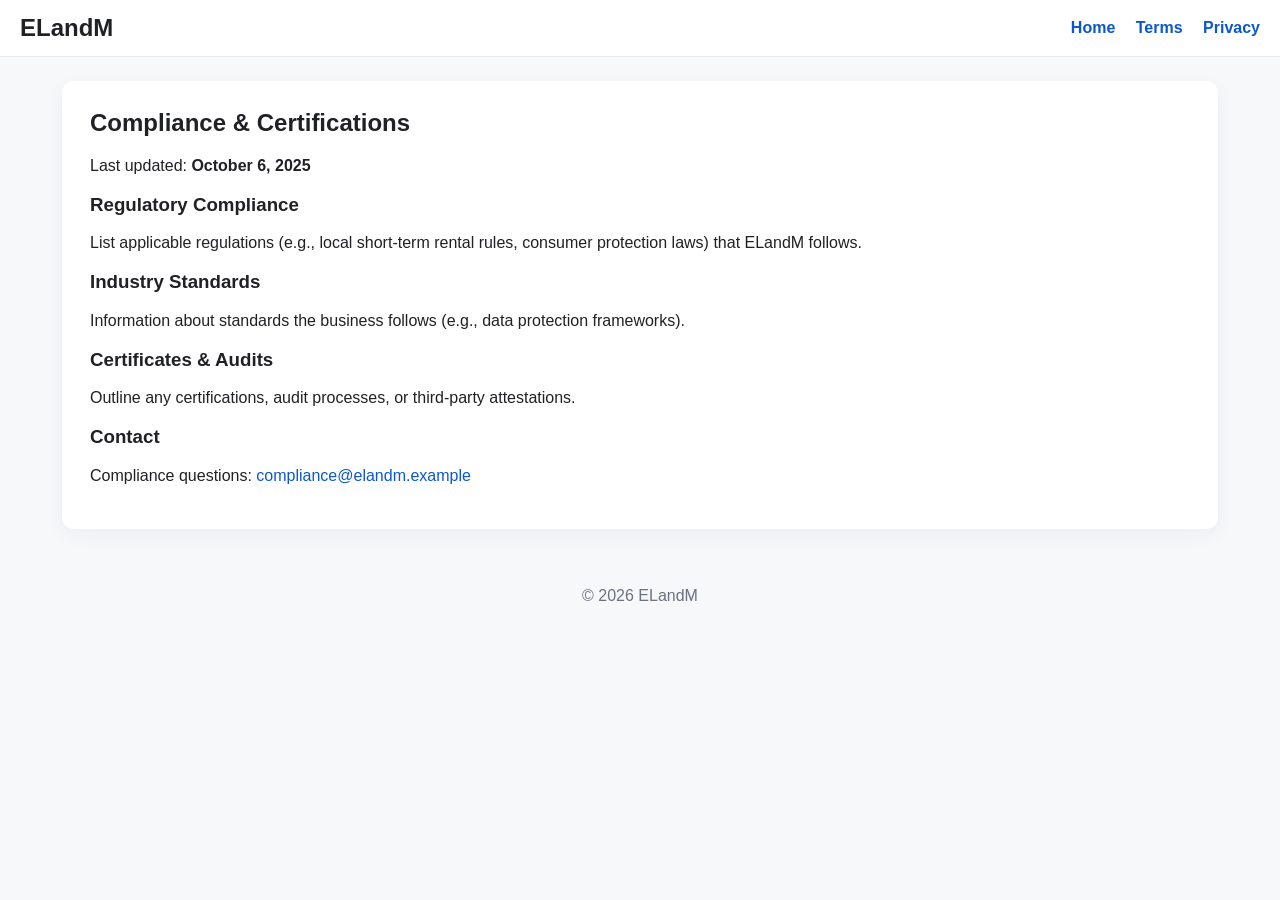
<file: compliances.html>
<!-- FILE: compliances.html -->
<!doctype html>
<html lang="en">

<head>
    <meta charset="utf-8">
    <meta name="viewport" content="width=device-width,initial-scale=1">
    <title>Compliances — ELandM</title>
    <meta name="description" content="Compliance statements and certifications for ELandM">
</head>

<body style="font-family: Arial, sans-serif; margin:0; background-color:#f7f8fa; color:#202124;">
    <header
        style="background-color:#fff; border-bottom:1px solid #e6e9ef; padding:14px 20px; display:flex; justify-content:space-between; align-items:center;">
        <h1 style="margin:0; font-size:1.5rem;">ELandM</h1>
        <nav>
            <a href="index.html"
                style="margin-right:16px; color:#0b57d0; text-decoration:none; font-weight:600;">Home</a>
            <a href="terms.html"
                style="margin-right:16px; color:#0b57d0; text-decoration:none; font-weight:600;">Terms</a>
            <a href="privacy.html" style="color:#0b57d0; text-decoration:none; font-weight:600;">Privacy</a>
        </nav>
    </header>


    <main
        style="max-width:1100px; margin:24px auto; background:#fff; padding:28px; border-radius:12px; box-shadow:0 6px 18px rgba(24,39,75,0.05);">
        <h2 style="margin-top:0;">Compliance & Certifications</h2>
        <p>Last updated: <strong>October 6, 2025</strong></p>


        <section style="margin-top:18px;">
            <h3>Regulatory Compliance</h3>
            <p>List applicable regulations (e.g., local short-term rental rules, consumer protection laws) that ELandM
                follows.</p>
        </section>


        <section style="margin-top:18px;">
            <h3>Industry Standards</h3>
            <p>Information about standards the business follows (e.g., data protection frameworks).</p>
        </section>


        <section style="margin-top:18px;">
            <h3>Certificates & Audits</h3>
            <p>Outline any certifications, audit processes, or third-party attestations.</p>
        </section>


        <section style="margin-top:18px;">
            <h3>Contact</h3>
            <p>Compliance questions: <a href="mailto:compliance@elandm.example"
                    style="color:#0b57d0; text-decoration:none;">compliance@elandm.example</a></p>
        </section>
    </main>


    <footer style="padding:18px 0; text-align:center; color:#6b7280;">
        <p>&copy; <span id="year-comp"></span> ELandM</p>
    </footer>
    <script>document.getElementById('year-comp').textContent = new Date().getFullYear();</script>
</body>

</html>
</file>
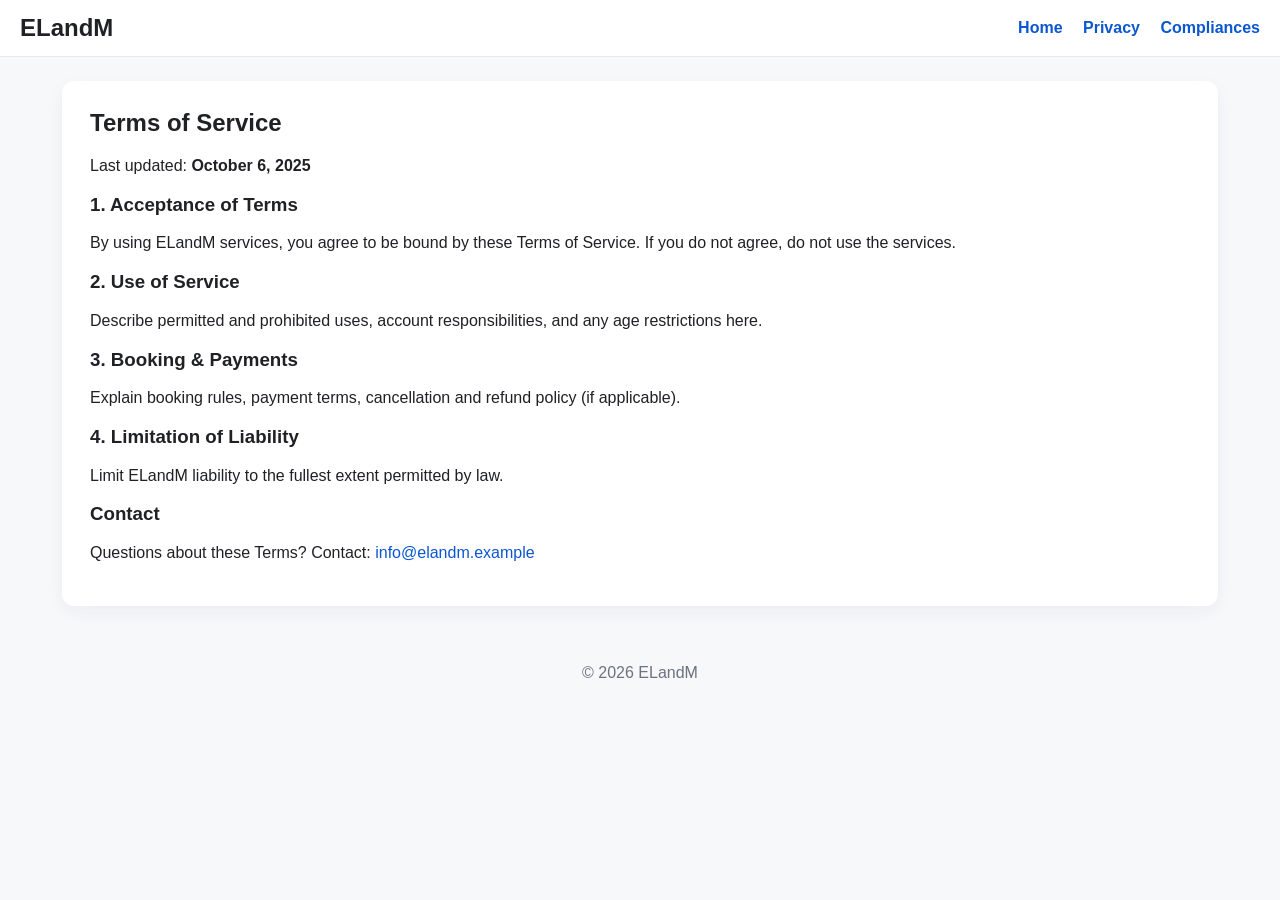
<file: terms.html>
<!-- FILE: terms.html -->
<!doctype html>
<html lang="en">

<head>
    <meta charset="utf-8">
    <meta name="viewport" content="width=device-width,initial-scale=1">
    <title>Terms of Service — ELandM</title>
    <meta name="description" content="Terms of Service for ELandM">
</head>

<body style="font-family: Arial, sans-serif; margin:0; background-color:#f7f8fa; color:#202124;">
    <header
        style="background-color:#fff; border-bottom:1px solid #e6e9ef; padding:14px 20px; display:flex; justify-content:space-between; align-items:center;">
        <h1 style="margin:0; font-size:1.5rem;">ELandM</h1>
        <nav>
            <a href="index.html"
                style="margin-right:16px; color:#0b57d0; text-decoration:none; font-weight:600;">Home</a>
            <a href="privacy.html"
                style="margin-right:16px; color:#0b57d0; text-decoration:none; font-weight:600;">Privacy</a>
            <a href="compliances.html" style="color:#0b57d0; text-decoration:none; font-weight:600;">Compliances</a>
        </nav>
    </header>


    <main
        style="max-width:1100px; margin:24px auto; background:#fff; padding:28px; border-radius:12px; box-shadow:0 6px 18px rgba(24,39,75,0.05);">
        <h2 style="margin-top:0;">Terms of Service</h2>
        <p>Last updated: <strong>October 6, 2025</strong></p>


        <section style="margin-top:18px;">
            <h3>1. Acceptance of Terms</h3>
            <p>By using ELandM services, you agree to be bound by these Terms of Service. If you do not agree, do not
                use the services.</p>
        </section>


        <section style="margin-top:18px;">
            <h3>2. Use of Service</h3>
            <p>Describe permitted and prohibited uses, account responsibilities, and any age restrictions here.</p>
        </section>


        <section style="margin-top:18px;">
            <h3>3. Booking & Payments</h3>
            <p>Explain booking rules, payment terms, cancellation and refund policy (if applicable).</p>
        </section>


        <section style="margin-top:18px;">
            <h3>4. Limitation of Liability</h3>
            <p>Limit ELandM liability to the fullest extent permitted by law.</p>
        </section>


        <section style="margin-top:18px;">
            <h3>Contact</h3>
            <p>Questions about these Terms? Contact: <a href="mailto:info@elandm.example"
                    style="color:#0b57d0; text-decoration:none;">info@elandm.example</a></p>
        </section>
    </main>


    <footer style="padding:18px 0; text-align:center; color:#6b7280;">
        <p>&copy; <span id="year-terms"></span> ELandM</p>
    </footer>
    <script>document.getElementById('year-terms').textContent = new Date().getFullYear();</script>
</body>

</html>
</file>
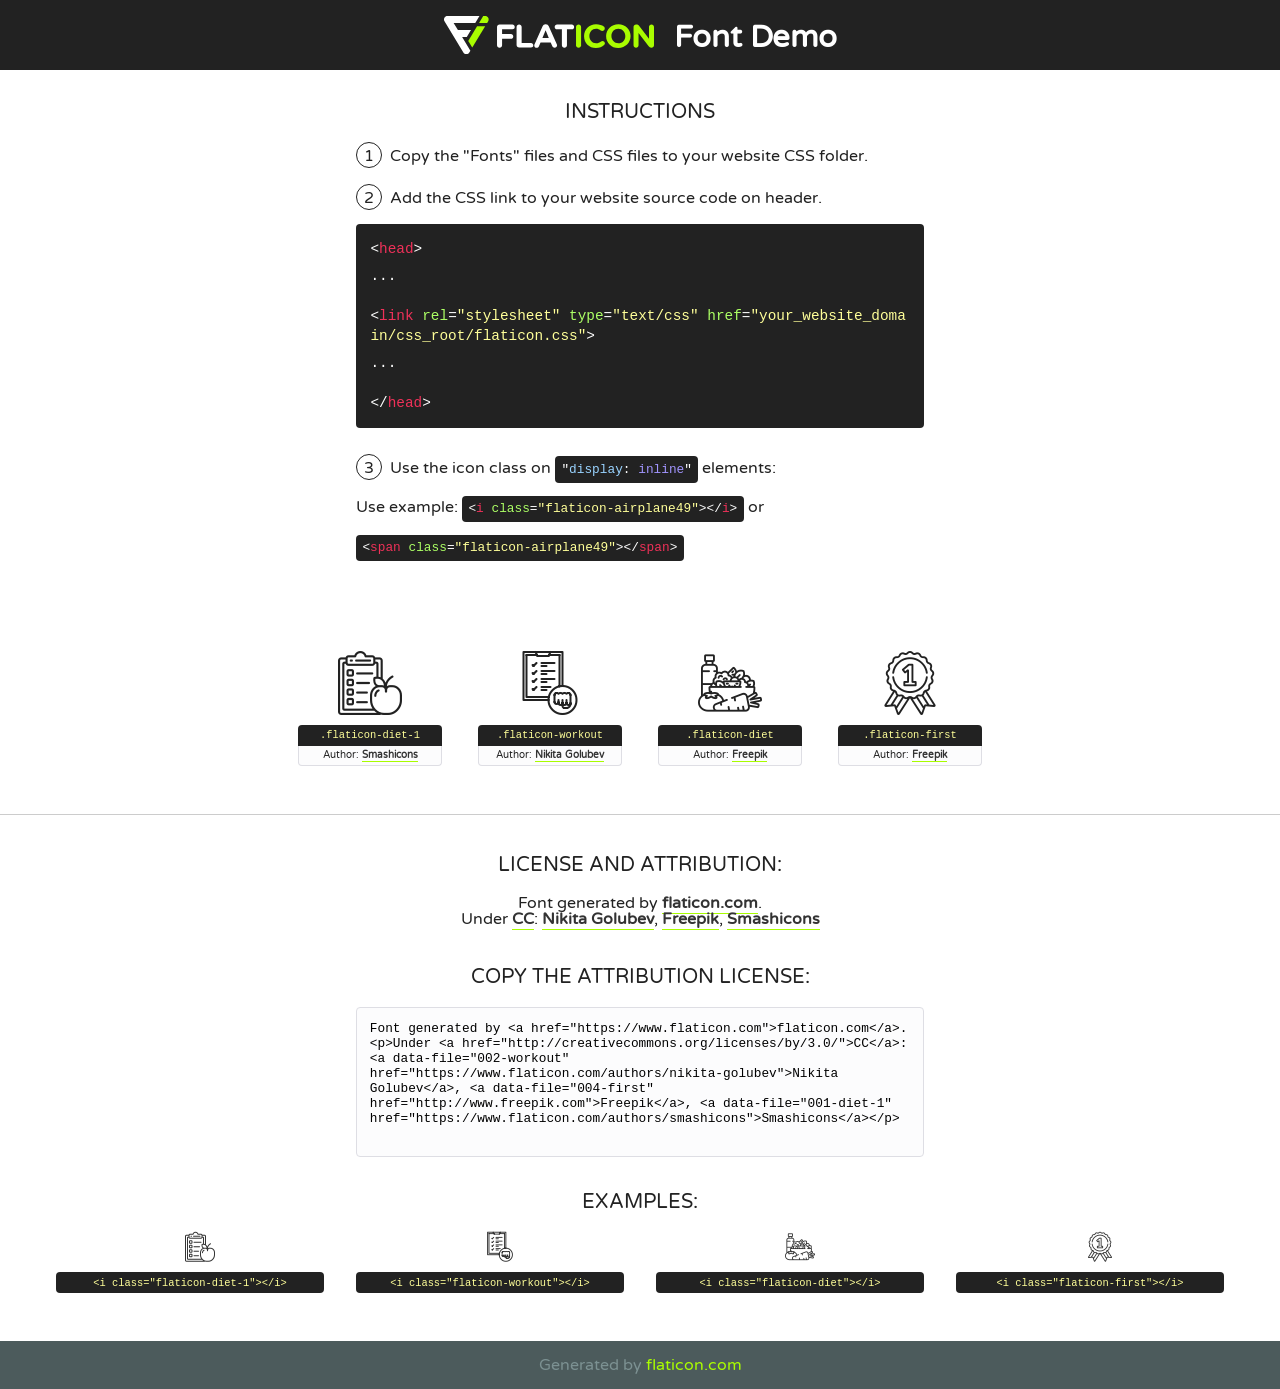
<file: fonts/flaticon/font/flaticon.html>
<!DOCTYPE html>
<!--
  Flaticon icon font: Flaticon
  Creation date: 16/02/2020 23:13
-->
<html>
<!DOCTYPE html>
<html>

<head>
    <title>Flaticon WebFont</title>
    <link href="http://fonts.googleapis.com/css?family=Varela+Round" rel="stylesheet" type="text/css" />
    <link rel="stylesheet" type="text/css" href="flaticon.css">
    <meta charset="UTF-8">
    <style>
    html, body, div, span, applet, object, iframe,
    h1, h2, h3, h4, h5, h6, p, blockquote, pre,
    a, abbr, acronym, address, big, cite, code,
    del, dfn, em, img, ins, kbd, q, s, samp,
    small, strike, strong, sub, sup, tt, var,
    b, u, i, center,
    dl, dt, dd, ol, ul, li,
    fieldset, form, label, legend,
    table, caption, tbody, tfoot, thead, tr, th, td,
    article, aside, canvas, details, embed, 
    figure, figcaption, footer, header, hgroup, 
    menu, nav, output, ruby, section, summary,
    time, mark, audio, video {
        margin: 0;
        padding: 0;
        border: 0;
        font-size: 100%;
        font: inherit;
        vertical-align: baseline;
    }
    /* HTML5 display-role reset for older browsers */
    article, aside, details, figcaption, figure, 
    footer, header, hgroup, menu, nav, section {
        display: block;
    }
    body {
        line-height: 1;
    }
    ol, ul {
        list-style: none;
    }
    blockquote, q {
        quotes: none;
    }
    blockquote:before, blockquote:after,
    q:before, q:after {
        content: '';
        content: none;
    }
    table {
        border-collapse: collapse;
        border-spacing: 0;
    }
    body {
        font-family: 'Varela Round', Helvetica, Arial, sans-serif;
        font-size: 16px;
        color: #222;
    }
    a {
        color: #333;
        border-bottom: 1px solid #a9fd00;
        font-weight: bold;
        text-decoration: none;
    }
    * {
        -moz-box-sizing: border-box;
        -webkit-box-sizing: border-box;
        box-sizing: border-box;
        margin: 0;
        padding: 0;
    }
    [class^="flaticon-"]:before, [class*=" flaticon-"]:before, [class^="flaticon-"]:after, [class*=" flaticon-"]:after {
        font-family: Flaticon;
        font-size: 30px;
        font-style: normal;
        margin-left: 20px;
        color: #333;
    }
    .wrapper {
        max-width: 600px;
        margin: auto;
        padding: 0 1em;
    }
    .title {
        font-size: 1.25em;
        text-align: center;
        margin-bottom: 1em;
        text-transform: uppercase;
    }
    header {
        text-align: center;
        background-color: #222;
        color: #fff;
        padding: 1em;
    }
    header .logo {
        width: 210px;
        height: 38px;
        display: inline-block;
        vertical-align: middle;
        margin-right: 1em;
        border: none;
    }
    header strong {
        font-size: 1.95em;
        font-weight: bold;
        vertical-align: middle;
        margin-top: 5px;
        display: inline-block;
    }
    .demo {
        margin: 2em auto;
        line-height: 1.25em;
    }
    .demo ul li {
        margin-bottom: 1em;
    }
    .demo ul li .num {
        color: #222;
        border-radius: 20px;
        display: inline-block;
        width: 26px;
        padding: 3px;
        height: 26px;
        text-align: center;
        margin-right: 0.5em;
        border: 1px solid #222;
    }
    .demo ul li code {
        background-color: #222;
        border-radius: 4px;
        padding: 0.25em 0.5em;
        display: inline-block;
        color: #fff;
        font-family: Consolas,Monaco,Lucida Console,Liberation Mono,DejaVu Sans Mono,Bitstream Vera Sans Mono,Courier New, monospace;
        font-weight: lighter;
        margin-top: 1em;
        font-size: 0.8em;
        word-break: break-all;
    }
    .demo ul li code.big {
        padding: 1em;
        font-size: 0.9em;
    }
    .demo ul li code .red {
        color: #EF3159;
    }
    .demo ul li code .green {
        color: #ACFF65;
    }
    .demo ul li code .yellow {
        color: #FFFF99;
    }
    .demo ul li code .blue {
        color: #99D3FF;
    }
    .demo ul li code .purple {
        color: #A295FF;
    }
    .demo ul li code .dots {
        margin-top: 0.5em;
        display: block;
    }
    #glyphs {
        border-bottom: 1px solid #ccc;
        padding: 2em 0;
        text-align: center;
    }
    .glyph {
        display: inline-block;
        width: 9em;
        margin: 1em;
        text-align: center;
        vertical-align: top;
        background: #FFF;
    }
    .glyph .glyph-icon {
        padding: 10px;
        display: block;
        font-family:"Flaticon";
        font-size: 64px;
        line-height: 1;
    }
    .glyph .glyph-icon:before {
        font-size: 64px;
        color: #222;
        margin-left: 0;
    }
    .class-name {
        font-size: 0.65em;
        background-color: #222;
        color: #fff;
        border-radius: 4px 4px 0 0;
        padding: 0.5em;
        color: #FFFF99;
        font-family: Consolas,Monaco,Lucida Console,Liberation Mono,DejaVu Sans Mono,Bitstream Vera Sans Mono,Courier New, monospace;
    }
    .author-name {
        font-size: 0.6em;
        background-color: #fcfcfd;
        border: 1px solid #DEDEE4;
        border-top: 0;
        border-radius: 0 0 4px 4px;
        padding: 0.5em;
    }
    .class-name:last-child {
        font-size: 10px;
        color:#888;
    }
    .class-name:last-child a {
        font-size: 10px;
        color:#555;
    }
    .class-name:last-child a:hover {
        color:#a9fd00;
    }
    .glyph > input {
        display: block;
        width: 100px;
        margin: 5px auto;
        text-align: center;
        font-size: 12px;
        cursor: text;
    }
    .glyph > input.icon-input {
        font-family:"Flaticon";
        font-size: 16px;
        margin-bottom: 10px;
    }
    .attribution .title {
        margin-top: 2em;
    }
    .attribution textarea {
        background-color: #fcfcfd;
        padding: 1em;
        border: none;
        box-shadow: none;
        border: 1px solid #DEDEE4;
        border-radius: 4px;
        resize: none;
        width: 100%;
        height: 150px;
        font-size: 0.8em;
        font-family: Consolas,Monaco,Lucida Console,Liberation Mono,DejaVu Sans Mono,Bitstream Vera Sans Mono,Courier New, monospace;
        -webkit-appearance: none;
    }
    .iconsuse {
        margin: 2em auto;
        text-align: center;
        max-width: 1200px;
    }
    .iconsuse:after {
        content: '';
        display: table;
        clear: both;
    }
    .iconsuse .image {
        float: left;
        width: 25%;
        padding: 0 1em;
    }
    .iconsuse .image p {
        margin-bottom: 1em;
    }
    .iconsuse .image span {
        display: block;
        font-size: 0.65em;
        background-color: #222;
        color: #fff;
        border-radius: 4px;
        padding: 0.5em;
        color: #FFFF99;
        margin-top: 1em;
        font-family: Consolas,Monaco,Lucida Console,Liberation Mono,DejaVu Sans Mono,Bitstream Vera Sans Mono,Courier New, monospace;
    }
    #footer {
        text-align: center;
        background-color: #4C5B5C;
        color: #7c9192;
        padding: 1em;
    }
    #footer a {
        border: none;
        color: #a9fd00;
        font-weight: normal;
    }
    @media (max-width: 960px) {
        .iconsuse .image {
            width: 50%;
        }
    }
    @media (max-width: 560px) {
        .iconsuse .image {
            width: 100%;
        }
    }
    </style>
</head>

<body class="characters-off">

    <header>
        <a href="https://www.flaticon.com" target="_blank" class="logo">
            <svg version="1.1" xmlns="http://www.w3.org/2000/svg" xmlns:xlink="http://www.w3.org/1999/xlink" xmlns:a="http://ns.adobe.com/AdobeSVGViewerExtensions/3.0/" viewBox="0 0 560.875 102.036" enable-background="new 0 0 560.875 102.036" xml:space="preserve">
                <defs>
                </defs>
                <g>
                    <g class="letters">
                        <path fill="#ffffff" d="M141.596,29.675c0-3.777,2.985-6.767,6.764-6.767h34.438c3.426,0,6.15,2.728,6.15,6.15
                        c0,3.43-2.724,6.149-6.15,6.149h-27.674v13.091h23.719c3.429,0,6.151,2.724,6.151,6.15c0,3.43-2.723,6.149-6.151,6.149h-23.719
                        v17.574c0,3.773-2.986,6.761-6.764,6.761c-3.779,0-6.764-2.989-6.764-6.761V29.675z"></path>
                        <path fill="#ffffff" d="M193.844,29.149c0-3.781,2.985-6.767,6.764-6.767c3.776,0,6.763,2.985,6.763,6.767v42.957h25.039
                        c3.426,0,6.149,2.726,6.149,6.153c0,3.425-2.723,6.15-6.149,6.15h-31.802c-3.779,0-6.764-2.986-6.764-6.768V29.149z"></path>
                        <path fill="#ffffff" d="M241.891,75.71l21.438-48.407c1.492-3.341,4.215-5.357,7.906-5.357h0.792
                        c3.686,0,6.323,2.017,7.815,5.357l21.439,48.407c0.436,0.967,0.701,1.845,0.701,2.723c0,3.602-2.809,6.501-6.414,6.501
                        c-3.161,0-5.269-1.845-6.499-4.655l-4.132-9.661h-27.059l-4.301,10.102c-1.144,2.631-3.426,4.214-6.237,4.214
                        c-3.517,0-6.24-2.81-6.24-6.325C241.1,77.64,241.451,76.677,241.891,75.71z M279.932,58.666l-8.521-20.297l-8.526,20.297H279.932
                        z"></path>
                        <path fill="#ffffff" d="M314.864,35.387H301.86c-3.429,0-6.239-2.813-6.239-6.238c0-3.429,2.811-6.24,6.239-6.24h39.533
                        c3.426,0,6.237,2.811,6.237,6.24c0,3.425-2.811,6.238-6.237,6.238h-13.001v42.785c0,3.773-2.99,6.761-6.764,6.761
                        c-3.779,0-6.764-2.989-6.764-6.761V35.387z"></path>
                        <path fill="#A9FD00" d="M352.615,29.149c0-3.781,2.985-6.767,6.767-6.767c3.774,0,6.761,2.985,6.761,6.767v49.024
                        c0,3.773-2.987,6.761-6.761,6.761c-3.781,0-6.767-2.989-6.767-6.761V29.149z"></path>
                        <path fill="#A9FD00" d="M374.132,53.836v-0.179c0-17.481,13.178-31.801,32.065-31.801c9.22,0,15.459,2.458,20.557,6.238
                        c1.402,1.054,2.637,2.985,2.637,5.357c0,3.692-2.985,6.59-6.681,6.59c-1.845,0-3.071-0.702-4.044-1.319
                        c-3.776-2.813-7.729-4.393-12.562-4.393c-10.364,0-17.831,8.611-17.831,19.154v0.173c0,10.542,7.291,19.329,17.831,19.329
                        c5.715,0,9.492-1.756,13.359-4.834c1.049-0.874,2.458-1.491,4.039-1.491c3.429,0,6.325,2.813,6.325,6.236
                        c0,2.106-1.056,3.78-2.282,4.834c-5.539,4.834-12.036,7.733-21.878,7.733C387.572,85.464,374.132,71.493,374.132,53.836z"></path>
                        <path fill="#A9FD00" d="M433.009,53.836v-0.179c0-17.481,13.79-31.801,32.766-31.801c18.981,0,32.592,14.143,32.592,31.628v0.173
                        c0,17.483-13.785,31.807-32.769,31.807C446.625,85.464,433.009,71.32,433.009,53.836z M484.224,53.836v-0.179
                        c0-10.539-7.725-19.326-18.626-19.326c-10.893,0-18.449,8.611-18.449,19.154v0.173c0,10.542,7.73,19.329,18.626,19.329
                        C476.676,72.986,484.224,64.378,484.224,53.836z"></path>
                        <path fill="#A9FD00" d="M506.233,29.321c0-3.774,2.99-6.763,6.767-6.763h1.401c3.252,0,5.183,1.583,7.029,3.953l26.093,34.265
                        V29.059c0-3.692,2.99-6.677,6.681-6.677c3.683,0,6.671,2.985,6.671,6.677v48.934c0,3.78-2.987,6.765-6.764,6.765h-0.436
                        c-3.257,0-5.188-1.581-7.034-3.953l-27.056-35.492v32.944c0,3.687-2.985,6.676-6.678,6.676c-3.683,0-6.673-2.989-6.673-6.676
                        V29.321z"></path>
                    </g>
                    <g class="insignia">
                        <path fill="#ffffff" d="M48.372,56.137h12.517l11.156-18.537H37.186L25.688,18.539h57.825L94.668,0H9.271
                        C5.925,0,2.842,1.801,1.198,4.716c-1.644,2.907-1.593,6.482,0.134,9.343l50.38,83.501c1.678,2.781,4.689,4.476,7.938,4.476
                        c3.246,0,6.257-1.695,7.935-4.476l2.898-4.804L48.372,56.137z"></path>
                        <g class="i">
                            <path fill="#A9FD00" d="M93.575,18.539h0.031v0.004l21.652,0.004l2.705-4.488c1.727-2.861,1.778-6.436,0.133-9.343
                            C116.454,1.801,113.371,0,110.026,0h-5.294L93.575,18.539z"></path>
                            <polygon fill="#A9FD00" points="88.291,27.356 64.725,66.486 75.519,84.404 109.942,27.356"></polygon>
                        </g>
                    </g>
                </g>
            </svg>
        </a>
        <strong>Font Demo</strong>
    </header>


    <section class="demo wrapper">

        <p class="title">Instructions</p>

        <ul>
            <li>
                <span class="num">1</span>Copy the "Fonts" files and CSS files to your website CSS folder.
            </li>
            <li>
                <span class="num">2</span>Add the CSS link to your website source code on header.
                <code class="big">
                    &lt;<span class="red">head</span>&gt;
                    <br/><span class="dots">...</span>
                    <br/>&lt;<span class="red">link</span> <span class="green">rel</span>=<span class="yellow">"stylesheet"</span> <span class="green">type</span>=<span class="yellow">"text/css"</span> <span class="green">href</span>=<span class="yellow">"your_website_domain/css_root/flaticon.css"</span>&gt;
                    <br/><span class="dots">...</span>
                    <br/>&lt;/<span class="red">head</span>&gt;
                </code>
            </li>

            <li>
                <p>
                    <span class="num">3</span>Use the icon class on <code>"<span class="blue">display</span>:<span class="purple"> inline</span>"</code> elements:
                    <br />
                    Use example: <code>&lt;<span class="red">i</span> <span class="green">class</span>=<span class="yellow">&quot;flaticon-airplane49&quot;</span>&gt;&lt;/<span class="red">i</span>&gt;</code> or <code>&lt;<span class="red">span</span> <span class="green">class</span>=<span class="yellow">&quot;flaticon-airplane49&quot;</span>&gt;&lt;/<span class="red">span</span>&gt;</code>
            </li>
        </ul>

    </section>




   <section id="glyphs">          
    
      
        <div class="glyph"><div class="glyph-icon flaticon-diet-1"></div>
            <div class="class-name">.flaticon-diet-1</div>
            <div class="author-name">Author: <a data-file="001-diet-1" href="https://www.flaticon.com/authors/smashicons">Smashicons</a> </div> 
        </div>        
        
        <div class="glyph"><div class="glyph-icon flaticon-workout"></div>
            <div class="class-name">.flaticon-workout</div>
            <div class="author-name">Author: <a data-file="002-workout" href="https://www.flaticon.com/authors/nikita-golubev">Nikita Golubev</a> </div> 
        </div>        
        
        <div class="glyph"><div class="glyph-icon flaticon-diet"></div>
            <div class="class-name">.flaticon-diet</div>
            <div class="author-name">Author: <a data-file="003-diet" href="http://www.freepik.com">Freepik</a> </div> 
        </div>        
        
        <div class="glyph"><div class="glyph-icon flaticon-first"></div>
            <div class="class-name">.flaticon-first</div>
            <div class="author-name">Author: <a data-file="004-first" href="http://www.freepik.com">Freepik</a> </div> 
        </div>        
        

    </section>



    <section class="attribution wrapper"   style="text-align:center;">

      <div class="title">License and attribution:</div><div class="attrDiv">Font generated by <a href="https://www.flaticon.com">flaticon.com</a>. <div><p>Under <a href="http://creativecommons.org/licenses/by/3.0/">CC</a>: <a data-file="002-workout" href="https://www.flaticon.com/authors/nikita-golubev">Nikita Golubev</a>, <a data-file="004-first" href="http://www.freepik.com">Freepik</a>, <a data-file="001-diet-1" href="https://www.flaticon.com/authors/smashicons">Smashicons</a></p>  </div>
      </div>
      <div class="title">Copy the Attribution License:</div>

    <textarea onclick="this.focus();this.select();">Font generated by &lt;a href=&quot;https://www.flaticon.com&quot;&gt;flaticon.com&lt;/a&gt;. <p>Under <a href="http://creativecommons.org/licenses/by/3.0/">CC</a>: <a data-file="002-workout" href="https://www.flaticon.com/authors/nikita-golubev">Nikita Golubev</a>, <a data-file="004-first" href="http://www.freepik.com">Freepik</a>, <a data-file="001-diet-1" href="https://www.flaticon.com/authors/smashicons">Smashicons</a></p>  
     </textarea>

    </section>

    <section class="iconsuse">

          <div class="title">Examples:</div>            
             
            <div class="image">
                <p>
                    <i class="glyph-icon flaticon-diet-1"></i> 
                    <span>&lt;i class=&quot;flaticon-diet-1&quot;&gt;&lt;/i&gt;</span>
                </p>
            </div>
            
            <div class="image">
                <p>
                    <i class="glyph-icon flaticon-workout"></i> 
                    <span>&lt;i class=&quot;flaticon-workout&quot;&gt;&lt;/i&gt;</span>
                </p>
            </div>
            
            <div class="image">
                <p>
                    <i class="glyph-icon flaticon-diet"></i> 
                    <span>&lt;i class=&quot;flaticon-diet&quot;&gt;&lt;/i&gt;</span>
                </p>
            </div>
            
            <div class="image">
                <p>
                    <i class="glyph-icon flaticon-first"></i> 
                    <span>&lt;i class=&quot;flaticon-first&quot;&gt;&lt;/i&gt;</span>
                </p>
            </div>
                       
        </div>
                            
    </section>

<div id="footer">
    <div>Generated by <a href="https://www.flaticon.com">flaticon.com</a>
    </div>
</div>



</body>
</html>
</file>
<file: fonts/flaticon/font/flaticon.css>
/*
  	Flaticon icon font: Flaticon
  	Creation date: 16/02/2020 23:13
  	*/

@font-face {
  font-family: "Flaticon";
  src: url("./Flaticon.eot");
  src: url("./Flaticon.eot?#iefix") format("embedded-opentype"),
       url("./Flaticon.woff2") format("woff2"),
       url("./Flaticon.woff") format("woff"),
       url("./Flaticon.ttf") format("truetype"),
       url("./Flaticon.svg#Flaticon") format("svg");
  font-weight: normal;
  font-style: normal;
}

@media screen and (-webkit-min-device-pixel-ratio:0) {
  @font-face {
    font-family: "Flaticon";
    src: url("./Flaticon.svg#Flaticon") format("svg");
  }
}

[class^="flaticon-"]:before, [class*=" flaticon-"]:before,
[class^="flaticon-"]:after, [class*=" flaticon-"]:after {   
  font-family: Flaticon;
        font-size: 20px;
font-style: normal;
margin-left: 20px;
}

.flaticon-diet-1:before { content: "\f100"; }
.flaticon-workout:before { content: "\f101"; }
.flaticon-diet:before { content: "\f102"; }
.flaticon-first:before { content: "\f103"; }
</file>
